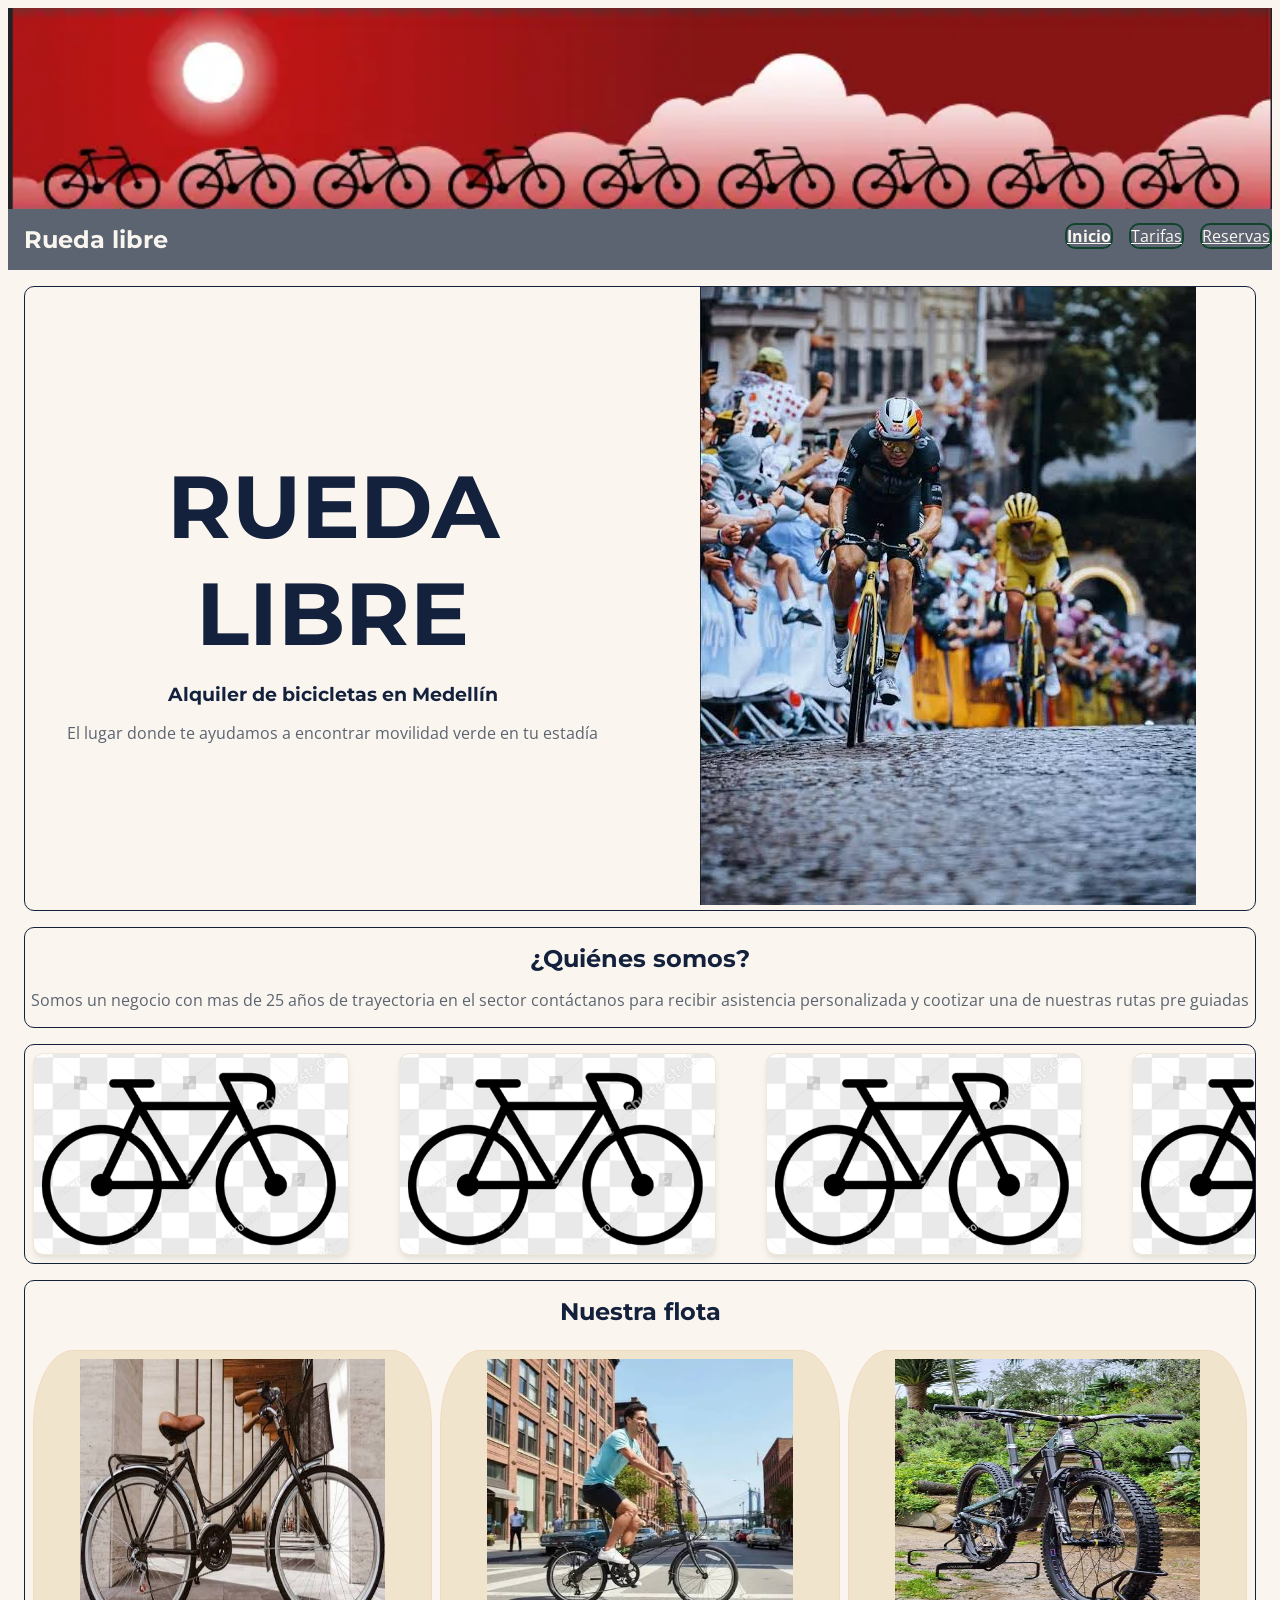
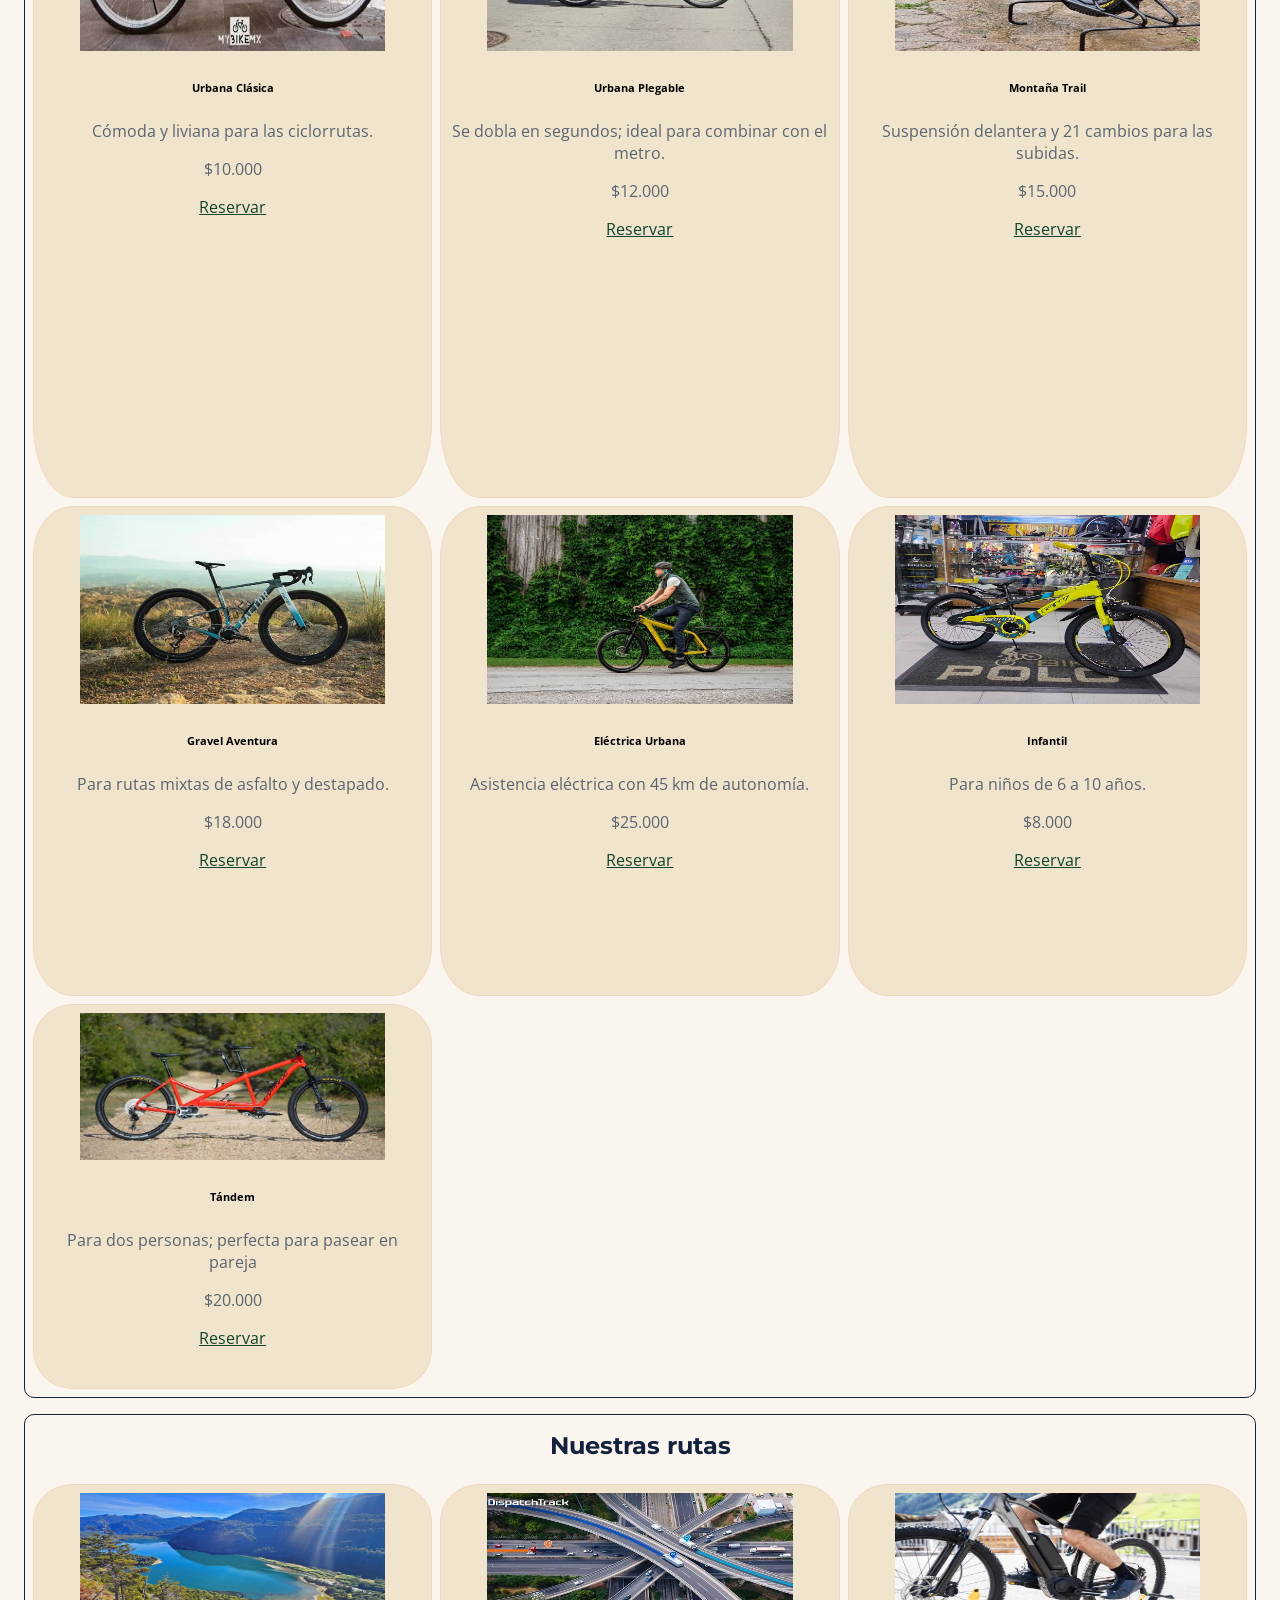
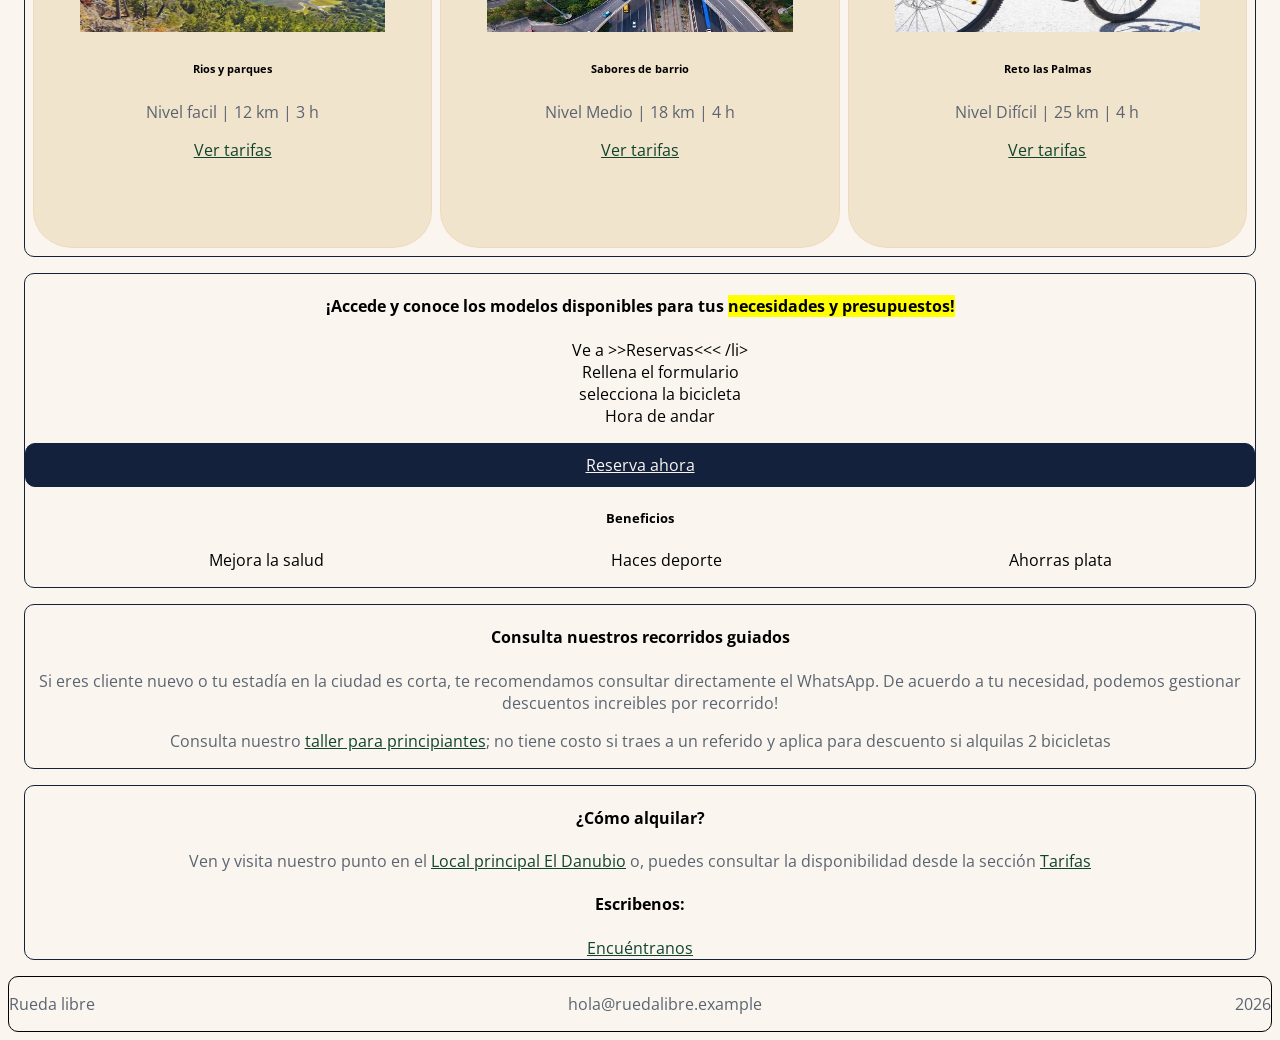
<file: index.html>
<!DOCTYPE html>
<html lang="es">

<head>
   <meta charset="UTF-8">
   <meta name="viewport" content="width=device-width, initial-scale=1.0">
   <link rel="stylesheet" href="css/style.css">
   <title>Rueda libre</title>

   <link rel="preconnect" href="https://fonts.googleapis.com">
   <link rel="preconnect" href="https://fonts.gstatic.com" crossorigin>
   <link href="https://fonts.googleapis.com/css2?family=Montserrat:ital,wght@0,700;1,700&display=swap" rel="stylesheet">
   <link
      href="https://fonts.googleapis.com/css2?family=Montserrat:ital@0;1&family=Open+Sans:ital,wght@0,300..800;1,300..800&display=swap"
      rel="stylesheet">
   <link
      href="https://fonts.googleapis.com/css2?family=Montserrat:ital,wght@0,600;1,600&family=Open+Sans:ital,wght@0,300..800;1,300..800&display=swap"
      rel="stylesheet">

</head>

<body>
   <header>
      <img class="banner" src="/img/BannerRed.png" alt="">
   </header>
   <nav id="menu">
      <h1>Rueda libre</h1>
      <ul>
         <li><a class="activo" href="/index.html">Inicio</a></li>
         <li><a href="/paginas/tarifas.html">Tarifas</a></li>
         <li><a href="/paginas/reservas.html">Reservas</a></li>
      </ul>
   </nav>
   <main>
      <section class="portada">
        <div class="columna-texto">
         <h1>RUEDA LIBRE</h1>
<h3>Alquiler de bicicletas en Medellín </h3>
<p class="sec-text">El lugar donde te ayudamos a encontrar movilidad verde en tu estadía</p>
        </div>
        <div class="columna-imagen">
         <img src="/img/portada1.jpeg" alt="">
        </div>
          </section>

         <section>
         <h2>¿Quiénes somos?</h2>
         <p>Somos un negocio con mas de 25 años de trayectoria en el sector contáctanos para recibir asistencia
            personalizada y cootizar una de nuestras rutas pre guiadas</p>
         </section>


      <section>
         <div class="marquee">
            <div class="marquee-content">
               <!-- Bloque 1: Tus servicios originales -->
               <div class="servicio-card">
                  <article class="service-card">
                     <img src="/img/logo.jpg" alt="">
                  </article>
               </div>
               <div class="servicio-card">
                  <article class="service-card">
                     <img src="/img/logo.jpg" alt="">
                  </article>
               </div>
               <div class="servicio-card">
                  <article class="service-card">
                     <img src="/img/logo.jpg" alt="">
                  </article>
               </div>
               <div class="servicio-card">
                  <article class="service-card">
                     <img src="/img/logo.jpg" alt="">
                  </article>
               </div>
                <div class="servicio-card">
                  <article class="service-card">
                     <img src="/img/logo.jpg" alt="">
                  </article>
               </div>
                <div class="servicio-card">
                  <article class="service-card">
                     <img src="/img/logo.jpg" alt="">
                  </article>
               </div>
               
      </section>
      <section>
         <h2>Nuestra flota</h2>
         <div class="our-fleet">
            <article class="card-fleet">
               <img src="/img/UrbanaClásica.jpeg" alt="">
               <h6>Urbana Clásica</h6>
               <p>Cómoda y liviana para las ciclorrutas.</p>
               <p>$10.000</p>
               <a href="/paginas/reservas.html">Reservar</a>
            </article>

            <article class="card-fleet">
               <img src="/img/UrbanaPlegable.jpeg" alt="">
               <h6>Urbana Plegable</h6>
               <p>Se dobla en segundos; ideal para combinar con el metro.</p>
               <p>$12.000</p>
               <a href="/paginas/reservas.html">Reservar</a>
            </article>
            <article class="card-fleet">
               <img src="/img/Montaña Trail.jpeg" alt="">
               <h6>Montaña Trail</h6>
               <p>Suspensión delantera y 21 cambios para las subidas.</p>
               <p>$15.000</p>
               <a href="/paginas/reservas.html">Reservar</a>
            </article>

            <article class="card-fleet">
               <img src="img/Gravel Aventura.jpeg" alt="">
               <h6>Gravel Aventura</h6>
               <p>Para rutas mixtas de asfalto y destapado.</p>
               <p>$18.000</p>
               <a href="/paginas/reservas.html">Reservar</a>
            </article>
            <article class="card-fleet">
               <img src="/img/Eléctrica Urbana.jpeg" alt="">
               <h6>Eléctrica Urbana</h6>
               <p>Asistencia eléctrica con 45 km de autonomía.</p>
               <p>$25.000</p>
               <a href="/paginas/reservas.html">Reservar</a>
            </article>

            <article class="card-fleet">
               <img src="/img/infantilbici.jpeg" alt="">
               <h6>Infantil</h6>
               <p>Para niños de 6 a 10 años.</p>
               <p>$8.000</p>
               <a href="/paginas/reservas.html">Reservar</a>
            </article>
            <article class="card-fleet">
               <img src="/img/Tándem.jpeg" alt="">
               <h6>Tándem</h6>
               <p>Para dos personas; perfecta para pasear en pareja</p>
               <p>$20.000</p>
               <a href="/paginas/reservas.html">Reservar</a>
            </article>
         </div>
      </section>

      <section>
               <h2>Nuestras rutas</h2>
         <div class="our-fleet2">
            <article class="card-fleet">
               <img src="img/nuestrasrutas1" alt="">
               <h6>Rios y parques</h6>
               <p>Nivel facil | 12 km | 3 h</p>
               <a href="/paginas/tarifas.html">Ver tarifas</a>
            </article>
               <article class="card-fleet">
               <img src="/img/nuestrasrutas2.jpeg" alt="">
               <h6>Sabores de barrio</h6>
               <p>Nivel Medio | 18 km | 4 h</p>
               <a href="/paginas/tarifas.html">Ver tarifas</a>
            </article>
               <article class="card-fleet">
               <img src="/img/nuestrasrutas3.jpeg" alt="">
               <h6>Reto las Palmas</h6>
               <p>Nivel Difícil | 25 km | 4 h</p>
               <a href="/paginas/tarifas.html">Ver tarifas</a>
            </article>
         </div>
      </section>
      <section class="section-step-by-step">
         <h4>¡Accede y conoce los modelos disponibles para tus <mark>necesidades y presupuestos!</mark></h4>
         <ol>
            <li>Ve a >>Reservas<<< /li>
            <li>Rellena el formulario</li>
            <li>selecciona la bicicleta</li>
            <li>Hora de andar</li>
         </ol>
         <a class="reservar_ahora" href="paginas/reservas.html">Reserva ahora</a>
         <h5>Beneficios</h5>
         <ul>
            <li>Mejora la salud</li>
            <li>Haces deporte</li>
            <li>Ahorras plata</li>
         </ul>
      </section>
      <section>
         <h4>Consulta nuestros recorridos guiados</h4>
         <article>
            <p>Si eres cliente nuevo o tu estadía en la ciudad es corta, te recomendamos consultar directamente el
               WhatsApp. De acuerdo a tu necesidad, podemos gestionar descuentos increibles por recorrido!</p>
            <article>
               <article>
                  <p>Consulta nuestro <a href="">taller para principiantes</a>; no tiene costo si traes a un referido y
                     aplica para descuento si alquilas 2 bicicletas</p>
               </article>
      </section>
      <section>
         <article>
            <h4>¿Cómo alquilar?</h4>
            <p>Ven y visita nuestro punto en el <a href="https://maps.app.goo.gl/PZSs9ZKbvS2M24ob7">Local principal El
                  Danubio</a> o, puedes consultar la disponibilidad desde la sección <a class="botton-link"
                  href="">Tarifas</a></p>
         </article>
         <h4>Escribenos: </h4>
         <a href="mailto:hola@gmail.com?subject=Hola">Encuéntranos</a>
      </section>
   </main>
   <footer>
      <p>Rueda libre</p>
      <p>hola@ruedalibre.example</p>
      <p>2026</p>
   </footer>
</body>

</html>
</file>
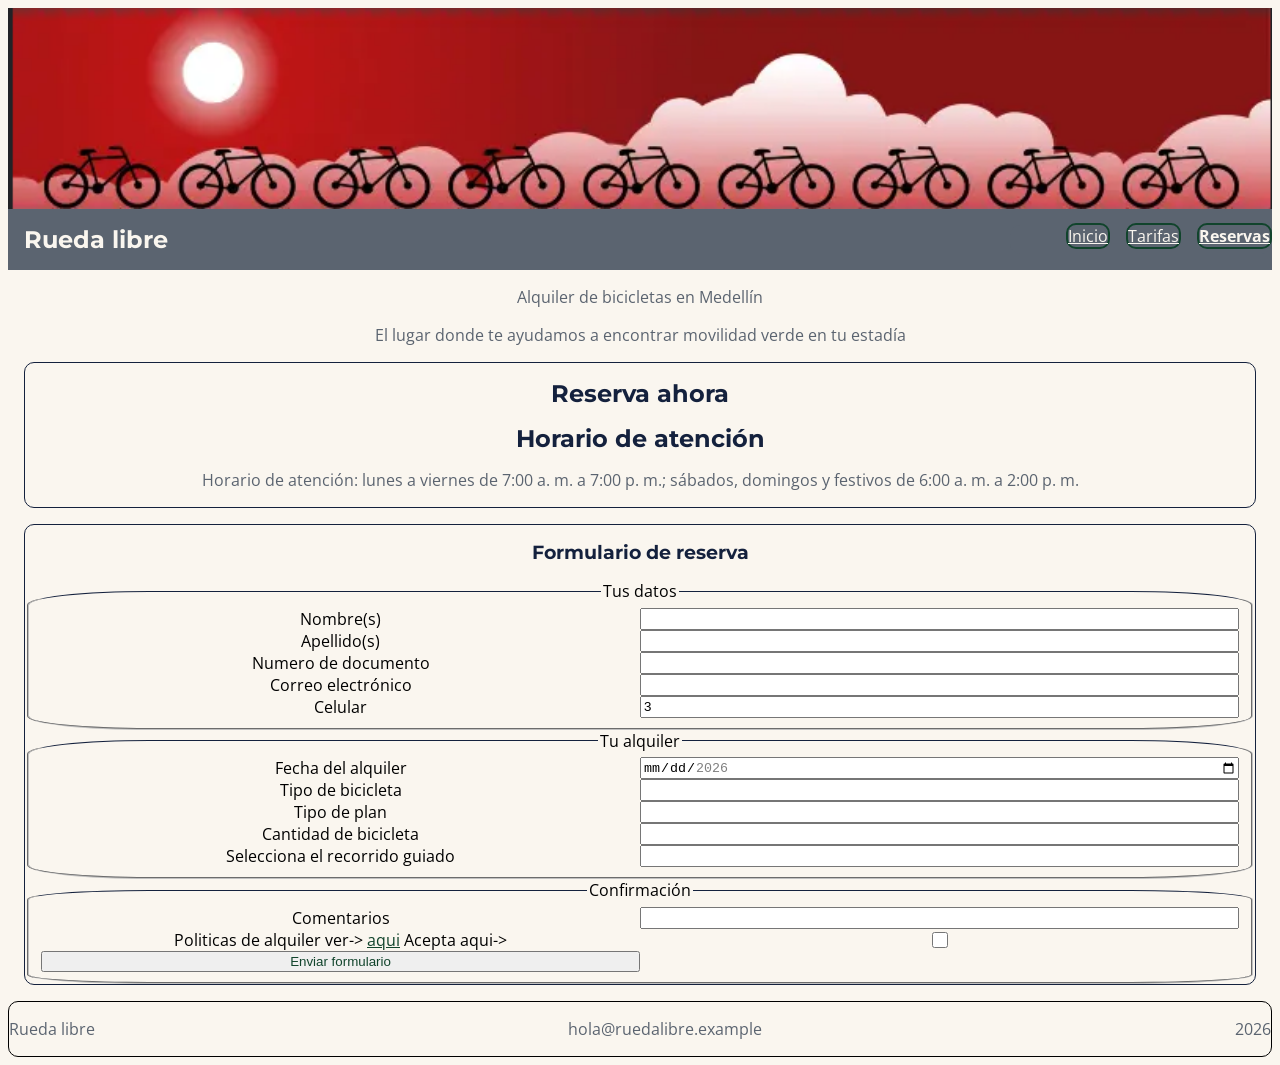
<file: paginas/reservas.html>
<!DOCTYPE html>
<html lang="en">
<head>
    <meta charset="UTF-8">
    <meta name="viewport" content="width=device-width, initial-scale=">
    <link rel="stylesheet" href="/css/style.css">
    <title>Reserva tu bicicleta</title>
    
    <link rel="preconnect" href="https://fonts.googleapis.com">
<link rel="preconnect" href="https://fonts.gstatic.com" crossorigin>
<link href="https://fonts.googleapis.com/css2?family=Montserrat:ital,wght@0,700;1,700&display=swap" rel="stylesheet">
<link href="https://fonts.googleapis.com/css2?family=Montserrat:ital@0;1&family=Open+Sans:ital,wght@0,300..800;1,300..800&display=swap" rel="stylesheet">
<link href="https://fonts.googleapis.com/css2?family=Montserrat:ital,wght@0,600;1,600&family=Open+Sans:ital,wght@0,300..800;1,300..800&display=swap" rel="stylesheet">

</head>
<body>
 <header> 
     <img class="banner" src="/img/BannerRed.png" alt="">
 
</header>
<nav id="menu">
   <h1>Rueda libre</h1>
  <ul> 
    <li><a href="/index.html">Inicio</a></li>
    <li><a href="/paginas/tarifas.html">Tarifas</a></li>
    <li><a class="activo" href="/paginas/reservas.html">Reservas</a></li>
   </ul>
   </nav>
    <main>
   <p class="sec-text">Alquiler de bicicletas en Medellín </p> <p class="sec-text">El lugar donde te ayudamos a encontrar movilidad verde en tu estadía</p>
   
    <section>
   <h1>Reserva ahora</h1>
   <h2>Horario de atención</h2>
   <p>Horario de atención: lunes a viernes de 7:00 a. m. a 7:00 p. m.; sábados, domingos y festivos de 6:00 a. m. a 2:00 p. m.</p> 
    </section>
   
    <section>
        <h3>Formulario de reserva</h3>
        <form action="POST" id="formulario">
            <fieldset >
                <legend>Tus datos</legend>
                <label for="nombre">Nombre(s)</label>
                <input type="text" id="nombre" minlength="3" required>
                
                <label for="apellido">Apellido(s)</label>
                <input type="text" id="apellido" minlength="3" required>

                <label for="doc">Numero de documento</label>
                <input type="number" id="doc" minlength="5" maxlength="10" required>
                <label for="correo">Correo electrónico</label>
                <input type="email"  id="correo" required>
                 <label for="Celular">Celular</label>
                <input type="tel" pattern="3[0-9]{9}" value="3" id="Celular" maxlength="10">
            </fieldset>
            

            <fieldset class="style-datos">
                <legend>Tu alquiler</legend>
                <label for="fecha_alquiler">Fecha del alquiler</label>
                <input type="date" id="fecha_alquiler" min="2026-11-01" max="2026-12-31" required>
                <label for="tipobici">Tipo de bicicleta</label>
                <input type="text" id="tipobici" list="list-tipobici" required>
                <datalist id="list-tipobici">
                    <option value="Urbana"></option>
                    <option value="Montaña"></option>
                    <option value="Eléctrica"></option>
                </datalist>
                 <label for="tipoplan">Tipo de plan</label>
                <input type="text" id="tipoplan" list="list-tipoplan" required>
                <datalist id="list-tipoplan">
                    <option value="1 hora"></option>
                    <option value="Medio día"></option>
                    <option value="Día completo"></option>
                </datalist>
                <label for="cant-bici">Cantidad de bicicleta</label>
                <input type="text" id="cant-bici"  min="1" max="6" maxlength="1" required>

                 <label for="ruta-reco">Selecciona el recorrido guiado</label>
                <input type="text" id="ruta-reco" list="list-ruta-reco" required>
                <datalist id="list-ruta-reco">
                    <option value="Rios y parques"></option>
                    <option value="Sabores de barrio"></option>
                    <option value="Reto Las Palmas"></option>
                </datalist>
        
            </fieldset>
            <fieldset>
                <legend>Confirmación</legend>
                <label for="comentario">Comentarios</label>
                <input type="text" id="comentario" maxlength="300">

                <label for="Terminos">Politicas de alquiler ver-> <a href="">aqui</a> Acepta aqui-></label>
                <input type="checkbox" id="Terminos" required>
                <button class="botton-link" type="submit">Enviar formulario</button>
            </fieldset>
        </form>

        
    </section>
</main>
<footer>
    <p>Rueda libre</p>
      <p>hola@ruedalibre.example</p>
      <p>2026</p>
</footer>
</body>
</html>
</file>
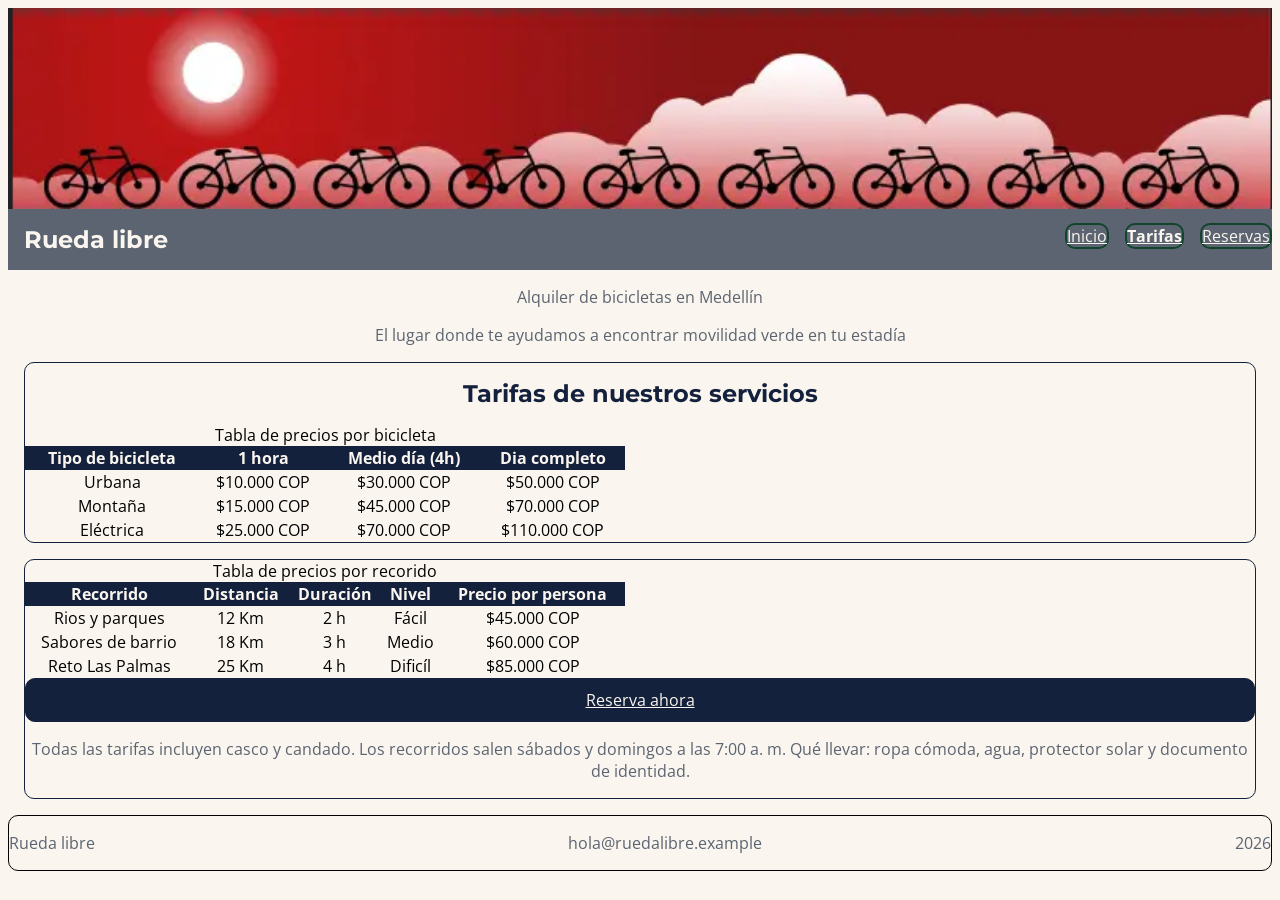
<file: paginas/tarifas.html>
<!DOCTYPE html>
<html lang="en">
<head>
    <meta charset="UTF-8">
    <meta name="viewport" content="width=device-width, initial-scale=1.0">
    <link rel="stylesheet" href="/css/style.css" >
    <title>Tarifas de Alquiler</title>
    
   <link rel="preconnect" href="https://fonts.googleapis.com">
<link rel="preconnect" href="https://fonts.gstatic.com" crossorigin>
<link href="https://fonts.googleapis.com/css2?family=Montserrat:ital,wght@0,700;1,700&display=swap" rel="stylesheet">
<link href="https://fonts.googleapis.com/css2?family=Montserrat:ital@0;1&family=Open+Sans:ital,wght@0,300..800;1,300..800&display=swap" rel="stylesheet">
<link href="https://fonts.googleapis.com/css2?family=Montserrat:ital,wght@0,600;1,600&family=Open+Sans:ital,wght@0,300..800;1,300..800&display=swap" rel="stylesheet">

</head>
<body>
   <header> 
     <img class="banner" src="/img/BannerRed.png" alt="">
</header>
<nav id="menu">
   <h1>Rueda libre</h1>
  <ul> 
    <li><a href="/index.html">Inicio</a></li>
    <li><a class="activo"  href="/paginas/tarifas.html">Tarifas</a></li>
    <li><a href="/paginas/reservas.html">Reservas</a></li>
   </ul>
   </nav>
    <main>
   <p class="sec-text">Alquiler de bicicletas en Medellín </p> <p class="sec-text">El lugar donde te ayudamos a encontrar movilidad verde en tu estadía</p>
   
    <section>
    <h1>Tarifas de nuestros servicios</h1>
    <div class="table-container">
    <table class="custom-table">
        <caption>Tabla de precios por bicicleta</caption>
        <thead>
            <tr>
                <th scope="col">Tipo de bicicleta</th>
                <th scope="col">1 hora</th>
                <th scope="col">Medio día (4h)</th>
                <th scope="col">Dia completo</th>
            </tr>
        </thead>
        <tbody>
            <tr>
                <td>Urbana</td>
                <td>$10.000 COP</td>
                <td>$30.000 COP</td>
                <td>$50.000 COP</td>
            </tr>
            <tr>
                <td>Montaña</td>
                <td>$15.000 COP</td>
                <td>$45.000 COP</td>
                <td>$70.000 COP</td>
            </tr>
            <tr>
                <td>Eléctrica</td>
                <td>$25.000 COP</td>
                <td>$70.000 COP</td>
                <td>$110.000 COP</td>
            </tr>
        </tbody>
    </table>
    </div>
</section>
<section>
    <div class="table-container">
    <table class="custom-table">
        <caption>Tabla de precios por recorido</caption>
        <thead>
            <tr>
                <th scope="col">Recorrido</th>
                <th scope="col">Distancia</th>
                <th scope="col">Duración</th>
                <th scope="col">Nivel</th>
                <th scope="col">Precio por persona</th>
            </tr>
        </thead>
        <tbody>
            <tr>
                <td>Rios y parques</td>
                <td>12 Km</td>
                <td>2 h</td>
                <td>Fácil</td>
                <td>$45.000 COP</td>
            </tr>
            <tr>
                <td>Sabores de barrio</td>
                <td>18 Km</td>
                <td>3 h</td>
                <td>Medio</td>
                <td>$60.000 COP</td>
            </tr>
            <tr>
                <td>Reto Las Palmas</td>
                <td>25 Km</td>
                <td>4 h</td>
                <td>Dificíl</td>
                <td>$85.000 COP</td>
            </tr>
        </tbody>
    </table>
    </div>
    <a class="reservar_ahora" href="paginas/reservas.html">Reserva ahora</a>
    <p>Todas las tarifas incluyen casco y candado. Los recorridos salen sábados y domingos a las 7:00 a. m. Qué llevar: ropa cómoda, agua, protector solar y documento de identidad.</p>
</section>
</main>
<footer>
     <p>Rueda libre</p>
      <p>hola@ruedalibre.example</p>
      <p>2026</p>
</footer>
</body>
</html>
</file>
<file: css/style.css>
:root {

    /*Paleta de colores*/

    /*  Verde Ruta      #1E7A4F     Botones y enlaces
    Naranja Pedal   #F39A2B     Destacados y botones secundarios
    Azul Noche      #14213D     Títulos y encabezado
    Crema           #FAF6EF     Fondo general
    Gris Asfalto    #5B6470     Texto secundario */
    --color-botton-link: #11442c;
    /*check*/
    --color-outstanding-botton-sec: #F39A2B;
    --color-titlehead-head: #14213D;
    --color-background-general: #FAF6EF;
    --color-sec-text: #5B6470;
    --color-sec-background-general:#f1e4cc;

    /*Tipografías*/

    /* Montserrat       (grosor 700)                para títulos*/
    /* Open Sans        (grosores 400 y 600)        para textos*/

    --text-tittle: 'Montserrat', sans-serif;
    --text-tittle-size: 700;
    --text: 'Open Sans', sans-serif;
    --text-size: 400;

    /*Espaciado*/

    /*Sm- Small*/

    --spacing-sm: 0.5rem;
    /*Md- Middle*/
    --spacing-md: 1rem;
    /*Lg- Large*/
    --spacing-lg: 4rem;

}

h1,
h2,
h3 {
    color: var(--color-titlehead-head);
    font-family: var(--text-tittle);
    font-weight: var(--text-tittle-size);
    margin: var(--spacing-md);
    text-align: center;
}

body {
    background-color: var(--color-background-general);
    font-family: var(--text);
    font-weight: var(--text-size);
}

/*Aplicar border-box a todos los elementos */

*,
*::before,
*::after {
    box-sizing: border-box;
}

.banner{
    width: 100%;
    display: flex;
    margin: 0px;
    margin-top: 0%;
    padding: 0%;
}

#menu {
    background-color: var(--color-sec-text);
    display: flex;
    justify-content: space-between;
}

#menu h1{
    color: var(--color-background-general);
}
#menu ul {
 list-style-type: none; /*
   */  border-radius: 10px;
    background-color: var(--color-sec-text);
    display: flex;
    align-content: space-around;
    
}

#menu ul li{
    color: var(--color-background-general);
    margin-left: var(--spacing-md);
}
#menu ul li a {
    color: var(--color-background-general);
    text-decoration-color: var(--color-background-general);
    border: 2px solid var(--color-botton-link);
    border-radius: 10px;
}

#menu ul li a:hover{
    border: 2px solid var(--color-titlehead-head);
    border-radius: 10px;
    color: black;
    background-color: var(--color-background-general);

}

#menu ul li a:focus{
    background-color:var(--color-background-general);
    color: var(--color-titlehead-head);

}


p{
    color: var(--color-sec-text);
    text-align: center;
}
a, button{
    color: var(--color-botton-link);
}

a.activo {
    color: var(--color-botton-link);
    font-weight: 700;
    
}

.reservar_ahora {
    border:1px solid var(--color-titlehead-head);
    border-radius:10px;    
    background-color: var(--color-titlehead-head);
    color: var(--color-background-general);
    padding: 10px 10px 10px 10px;
    display: block;
}

#formulario fieldset input:focus{
    background-color: var(--color-outstanding-botton-sec);
    border-radius: 10px;

}

#formulario fieldset label{
    display: block;
}

#formulario fieldset{
    border-top: 1px solid var(--color-titlehead-head);
    border-radius: 10%;
    display: grid;
    grid-template-columns: 1fr 1fr;

}

main{
    margin-top: var(--spacing-sm);

}

main section{
    border: 1px solid var(--color-titlehead-head);
    border-radius: 10px;
    margin: var(--spacing-md);
    text-align: center;
  
}

footer{
    place-items: center;
    border: 1px solid black;
    border-radius: 10px;
    text-align: center;
    padding: 0px;
    padding-top: 0px;
    display: flex;
    justify-content: space-between;
    align-items: flex-start;
}

.marquee{
    overflow: hidden;
    width: 100%;
    padding: var(--spacing-sm);
    white-space: nowrap;
    position: relative;
}
.marquee-content{
display: flex;
gap:50px;
width: max-content;
animation:scrollInfinito 25s linear infinite;
}
.marquee-content:hover {
    animation-play-state: paused;
}

@keyframes scrollInfinito {
    0% {
        transform: translateX(0);
    }
    100% {
        transform: translateX(100%);
    }
}
.services-container{
display: grid;
grid-template-columns: repeat(auto-fit, minmax(30%, 45%));
gap:var(--spacing-lg);
padding: var(--spacing-lg);
}
.service-card{
    background-color: #f0d9be;
    border: 1px solid #f0e8db;
    border-radius: 10px;
    overflow: hidden;
    display: flex;
    flex-direction: column;
    box-shadow:0 4px 6px -1px rgba(0, 0, 0, 0.1);
}

.service-card img {
    width: 100%;
    height: 200px;
    object-fit: cover;
}

.service-content{
    padding: var(--spacing-sm);
    display: flex;
    flex-direction: column;
    gap: var(--spacing-sm);
}

    .service-title {
      margin: 0;
      font-size: 1.25rem;
    }

    .service-description {
        margin: 0;
      font-size: 0.95rem;
      line-height: 1.5;
      text-align: justify;
    }

.table-container {
    overflow-x: auto;
    border-radius: 10%;
}

.custom-table{
    border-collapse: collapse;
    min-width: 600px;
}

.custom-table th{
    background-color: var(--color-titlehead-head);
    color: var(--color-background-general);

}

.custom-table tbody tr:hover{
    background-color: var(--color-outstanding-botton-sec);
    transition: background-color 0.2s ease;
}

.section-step-by-step ul{
    list-style-type: none;
    display: flex;
    justify-content: space-around;

}


.section-step-by-step ol{
    list-style-type: none;
}


.our-fleet{
        display: grid;
        gap: var(--spacing-sm);
        grid-template-columns: repeat(auto-fill, minmax(300px, 1fr));
        padding: var(--spacing-sm);

}

.card-fleet{
    background-color: var(--color-sec-background-general);
    border: 1px solid #f0d9be;
    border-radius: 10%;
    text-align: center;
    gap: var(--spacing-lg);
    padding: var(--spacing-sm);
    display: flexbox;
}
.card-fleet img{
    width: 80%;
    height: 40%;
}

.portada{
    display: grid;
    grid-template-columns: 1fr 1fr;
    align-items: center;
    overflow: hidden;
}
.portada h1{
    font-size: 5.5rem;
}


.our-fleet2{
        display: grid;
        gap: var(--spacing-sm);
        grid-template-columns: 1fr 1fr 1fr;
        padding: var(--spacing-sm);
}


@media (max-width: 768px
) {
  
  #menu{
    display: grid;

}


#menu ul{
    display: block;

}

#menu ul li{
    margin-top: var(--spacing-sm);
}

  .portada {
    grid-template-columns: 1fr;
} 

.portada div h1{
    font-size: 2rem;
}

.our-fleet{
    display: block;
}

.card-fleet{
    margin-top: var(--spacing-sm);
}

.our-fleet2{
    display: block;
}
}

@media (max-width: 360px) {
 
#menu{
    display: grid;

}


#menu ul{
    display: block;

}

#menu ul li{
    margin-top: var(--spacing-sm);
}

  .portada {
    grid-template-columns: 1fr;
} 

.portada div h1{
    font-size: 2rem;
}

.our-fleet{
    display: block;
}

.card-fleet{
    margin-top: var(--spacing-sm);
}

.our-fleet2{
    display: block;
}

}

.columna-imagen{
overflow: hidden;
}

.columna-imagen img{
    object-fit: cover;
}












/*
.ga-nav{
    color: aliceblue;
    border-radius: 10px;
}



.nav{
    margin: auto;
    width: 70%;
    margin-top: 1%;
    display: grid;
    place-items: center;
}

.nav ul{
    list-style-type: none;
    margin: 0;
    padding: 0;
    overflow: hidden;
    background-color: #282A35;
    border-radius: 10px;   
}

.nav ul li{
        float: left;
}

.sticky{

    position: sticky;
    top: 0;
}

.sticky ul li a{
    text-align: center;
    display: block;
    color: white;
    padding: 14px 16px;
    text-decoration: none;
}

.sticky ul li a:hover{
  background-color: antiquewhite;
  color: black;
}
.banner{
    width: 100%;
    display: flex;
    margin: auto;
    margin-top: 0%;
    padding: 0%;
}
body{
    margin: 0%;
}
    
.style-datos{
    border: 1px solid #282A35;
    display: grid;
    float: left;
}
    */
</file>
